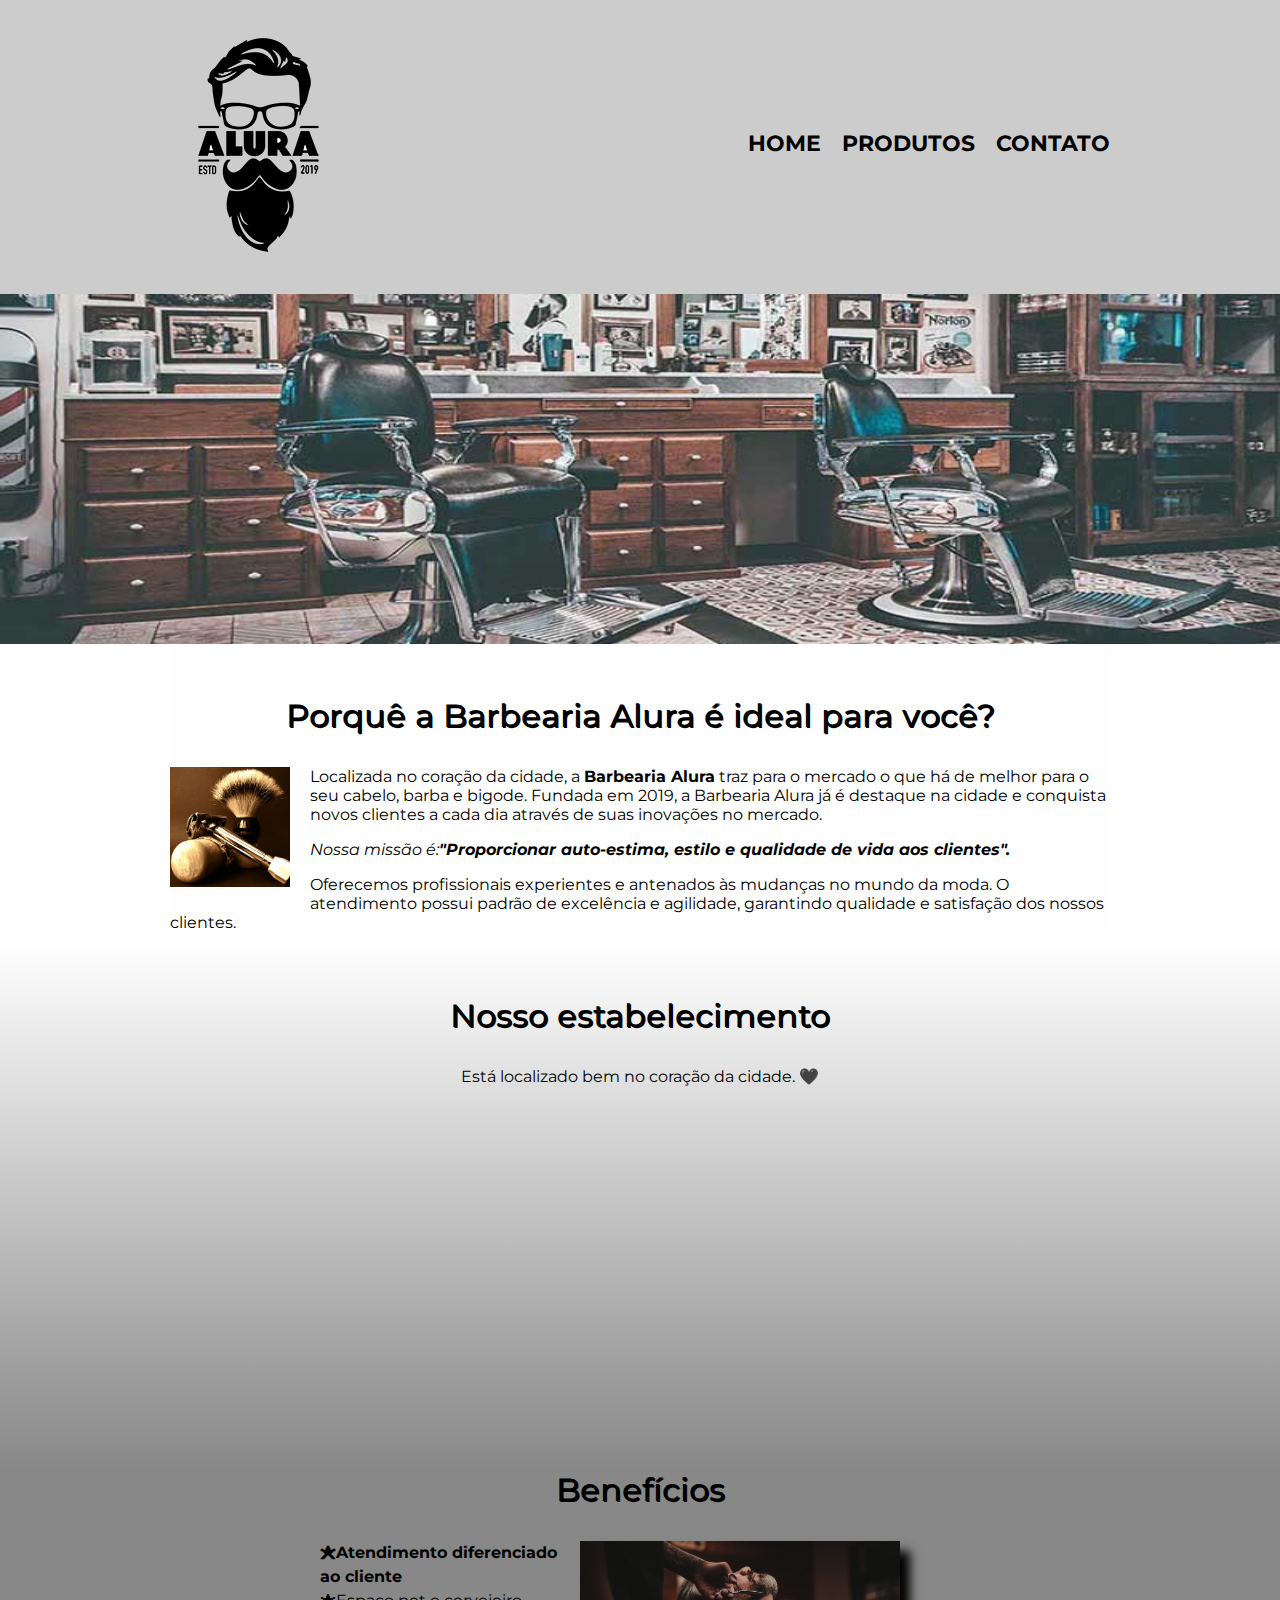
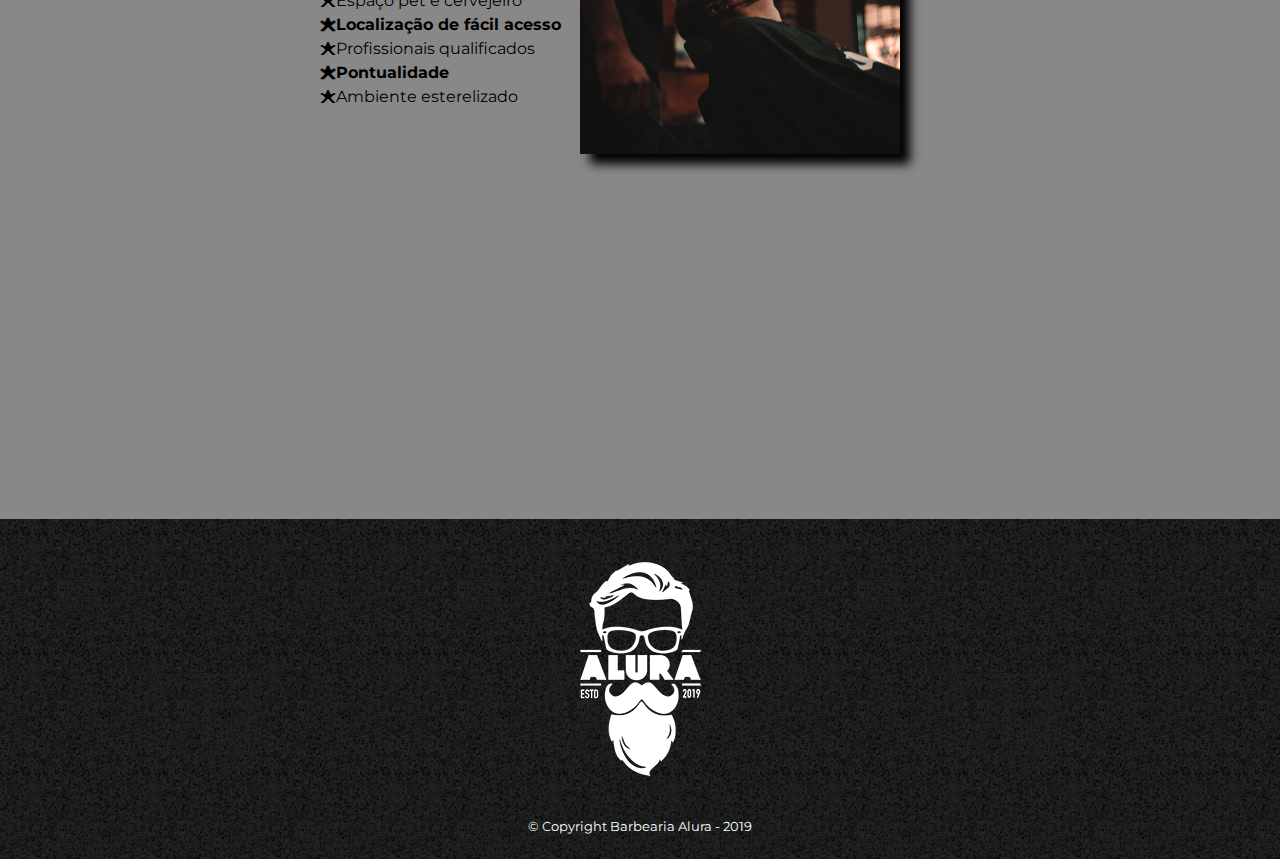
<file: index.html>
<!DOCTYPE html>
<html lang="en">
<head>
    <meta charset="UTF-8">
    <meta http-equiv="X-UA-Compatible" content="IE=edge">
    <meta name="viewport" content="width=device-width, initial-scale=1.0">
    <title>Barbearia Alura</title>
    <link rel="stylesheet" href="reset.css">
    <link rel="stylesheet" href="style.css">
    <link rel="preconnect" href="https://fonts.googleapis.com">
    <link rel="preconnect" href="https://fonts.gstatic.com" crossorigin>
    <link href="https://fonts.googleapis.com/css2?family=Montserrat:ital,wght@0,100;0,200;0,300;0,400;0,500;0,600;0,700;0,800;0,900;1,100;1,200;1,300;1,400;1,500;1,600;1,700;1,800;1,900&family=Vollkorn:ital,wght@0,400;0,700;1,400&display=swap" rel="stylesheet">
</head>
<body>
    
    <header class="cabecalho-produtos">
        <section class="menu">
            <img src="logo.png">

            <nav>
                <ul>
                    <li><a href="index.html">Home</a</li>
                    <li><a href="produtos.html">Produtos</a</li>
                    <li><a href="contato.html">Contato</a></li>
                </ul>
            </nav>
        </section>
    </header>
    
    <img class="banner" src="banner.jpg">
    
    <main>
        <section class="pagina-inicial">        
            <h2 class="titulo-inicial">Porquê a Barbearia Alura é ideal para você?</h2>

            <img class="utensilios" src="utensilios.jpg" alt="utensilios-barbearia"> 

            <p>Localizada no coração da cidade, a <strong>Barbearia Alura</strong> traz para o mercado o que há de melhor para o seu cabelo, barba e bigode. Fundada em 2019, a Barbearia Alura já é destaque na cidade e conquista novos clientes a cada dia através de suas inovações no mercado.</p>

            <p class="missao"><em>Nossa missão é:<strong>"Proporcionar auto-estima, estilo e qualidade de vida aos clientes".</strong></em></p>

            <p>Oferecemos profissionais experientes e antenados às mudanças no mundo da moda. O atendimento possui padrão de excelência e agilidade, garantindo qualidade e satisfação dos nossos clientes.</p>
        </section>

        <section class="mapa">
            <h3 class="titulo-localizacao">Nosso estabelecimento</h3>
            <p>Está localizado bem no coração da cidade. &#128420;</p>

        <div class="mapa-conteudo">
            <iframe src="https://www.google.com/maps/embed?pb=!1m18!1m12!1m3!1d3656.4499774665464!2d-46.63452058558495!3d-23.58818986846743!2m3!1f0!2f0!3f0!3m2!1i1024!2i768!4f13.1!3m3!1m2!1s0x94ce5a2b2ed7f3a1%3A0xab35da2f5ca62674!2sAlura%20-%20Escola%20Online%20de%20Tecnologia!5e0!3m2!1spt-BR!2sbr!4v1677689496414!5m2!1spt-BR!2sbr" width="100%" height="300" style="border:0;" allowfullscreen="" loading="lazy" referrerpolicy="no-referrer-when-downgrade"></iframe>
        </div>
        </section>
        
        <section class="beneficios">            
            <h3 class="titulo-beneficios">Benefícios</h3>
            <div class="conteudo-beneficios">
                <ul class="lista-beneficios">
                    <li class="itens">Atendimento diferenciado ao cliente</li>
                    <li class="itens">Espaço pet e cervejeiro</li>
                    <li class="itens">Localização de fácil acesso</li>
                    <li class="itens">Profissionais qualificados</li>
                    <li class="itens">Pontualidade</li>
                    <li class="itens">Ambiente esterelizado</li>
                </ul>
                <img class="imagem-beneficios" src="beneficios.jpg">
            </div>    

            <div class="video">
                <iframe width="100%" height="315" src="https://www.youtube.com/embed/wcVVXUV0YUY" frameborder="0" allow="accelerometer; autoplay; encrypted-media; gyroscope; picture-in-picture" allowfullscreen></iframe>
            </div>
        </section>
    </main>

    <footer>
        <img src="logo-branco.png">
        <p class="copyright">&copy; Copyright Barbearia Alura - 2019</p>
    </footer>
</body>
</html>
</file>
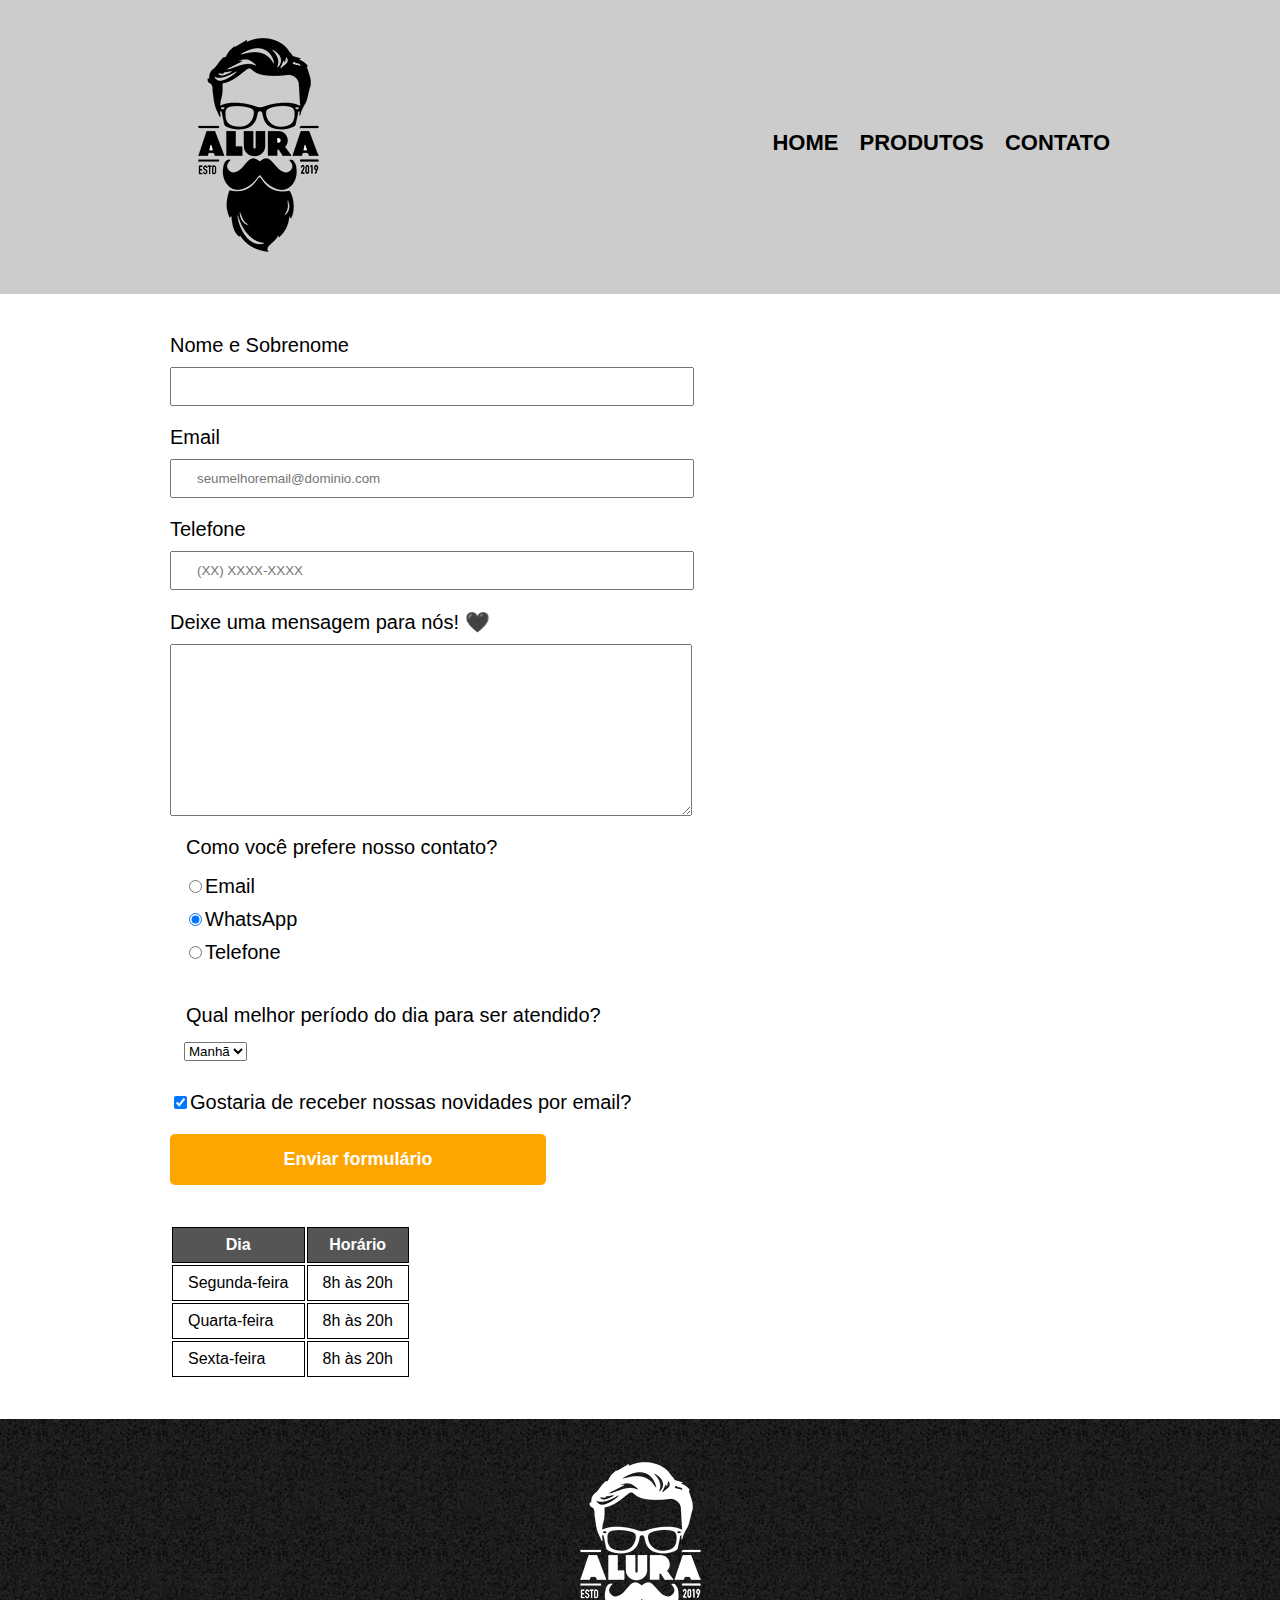
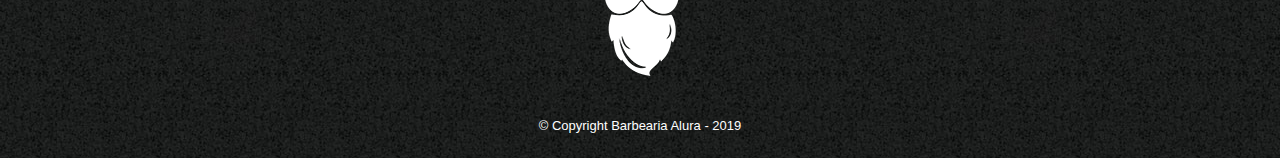
<file: contato.html>
<!DOCTYPE html>
<html lang="en">
<head>
    <meta charset="UTF-8">
    <meta http-equiv="X-UA-Compatible" content="IE=edge">
    <meta name="viewport" content="width=device-width, initial-scale=1.0">
    <link rel="stylesheet" href="reset.css">
    <link rel="stylesheet" href="style.css">
    
    <title>Contato - Barbearia Alura</title>
</head>
<body>
    <header class="cabecalho-produtos">
        <section class="menu">
            <img src="logo.png" alt="logo barbearia alura">

            <nav>
                <ul>
                    <li><a href="index.html">Home</a</li>
                    <li><a href="produtos.html">Produtos</a</li>
                    <li><a href="contato.html">Contato</a></li>
                </ul>
            </nav>
        </section>
    </header>

    <main class="conteudo-formulario">
        <form>
            <label for="nomesobrenome">Nome e Sobrenome</label>
            <input type="text" id="nomesobrenome" class="input-padrao" required>

            <label for="email">Email</label>
            <input type="email" id="email" class="input-padrao" required placeholder="seumelhoremail@dominio.com">

            <label for="telefone">Telefone</label>
            <input type="tel" id="telefone" class="input-padrao" required placeholder="(XX) XXXX-XXXX">

            <label for="mensagem">Deixe uma mensagem para nós! &#128420;</label>
            <textarea cols="68" rows="10" id="mensagem" class="input-padrao"></textarea>

            <fieldset class="entrada-dados">                
                <legend>Como você prefere nosso contato?</legend>
                
                <label for="radio-email"><input type="radio" name="contato" value="Email" id="radio-email">Email</label>
                
                <label for="radio-whatsapp"><input type="radio" name="contato" value="WhatsApp" id="radio-whatsapp" checked>WhatsApp</label>
                
                
                <label for="radio-telefone"><input type="radio" name="contato" value="Telefone" id="radio-telefone">Telefone</label>   
            </fieldset>
            
            <fieldset class="atendimento">
               <legend>Qual melhor período do dia para ser atendido?</legend>
                <select>
                    <option>Manhã</option>
                    <option>Tarde</option>
                    <option>Noite</option>
                </select> 
            </fieldset>
            
            <label class="checkbox"><input type="checkbox" checked>Gostaria de receber nossas novidades por email?</label>
            
            <input type="submit" value="Enviar formulário" class="enviar">
        </form>

        <table>
            <thead>
                <tr>
                    <th>Dia</th>
                    <th>Horário</th>
                </tr>
            </thead>
            <tbody>
                <tr>
                    <td>Segunda-feira</td>
                    <td>8h às 20h</td>
                </tr>

                <tr>
                    <td>Quarta-feira</td>
                    <td>8h às 20h</td>
                </tr>

                <tr>
                    <td>Sexta-feira</td>
                    <td>8h às 20h</td>
                </tr>
            </tbody>    
        </table>
    </main>

    <footer>
        <img src="logo-branco.png">
        <p class="copyright">&copy; Copyright Barbearia Alura - 2019</p>
    </footer>
</body>
</html>
</file>
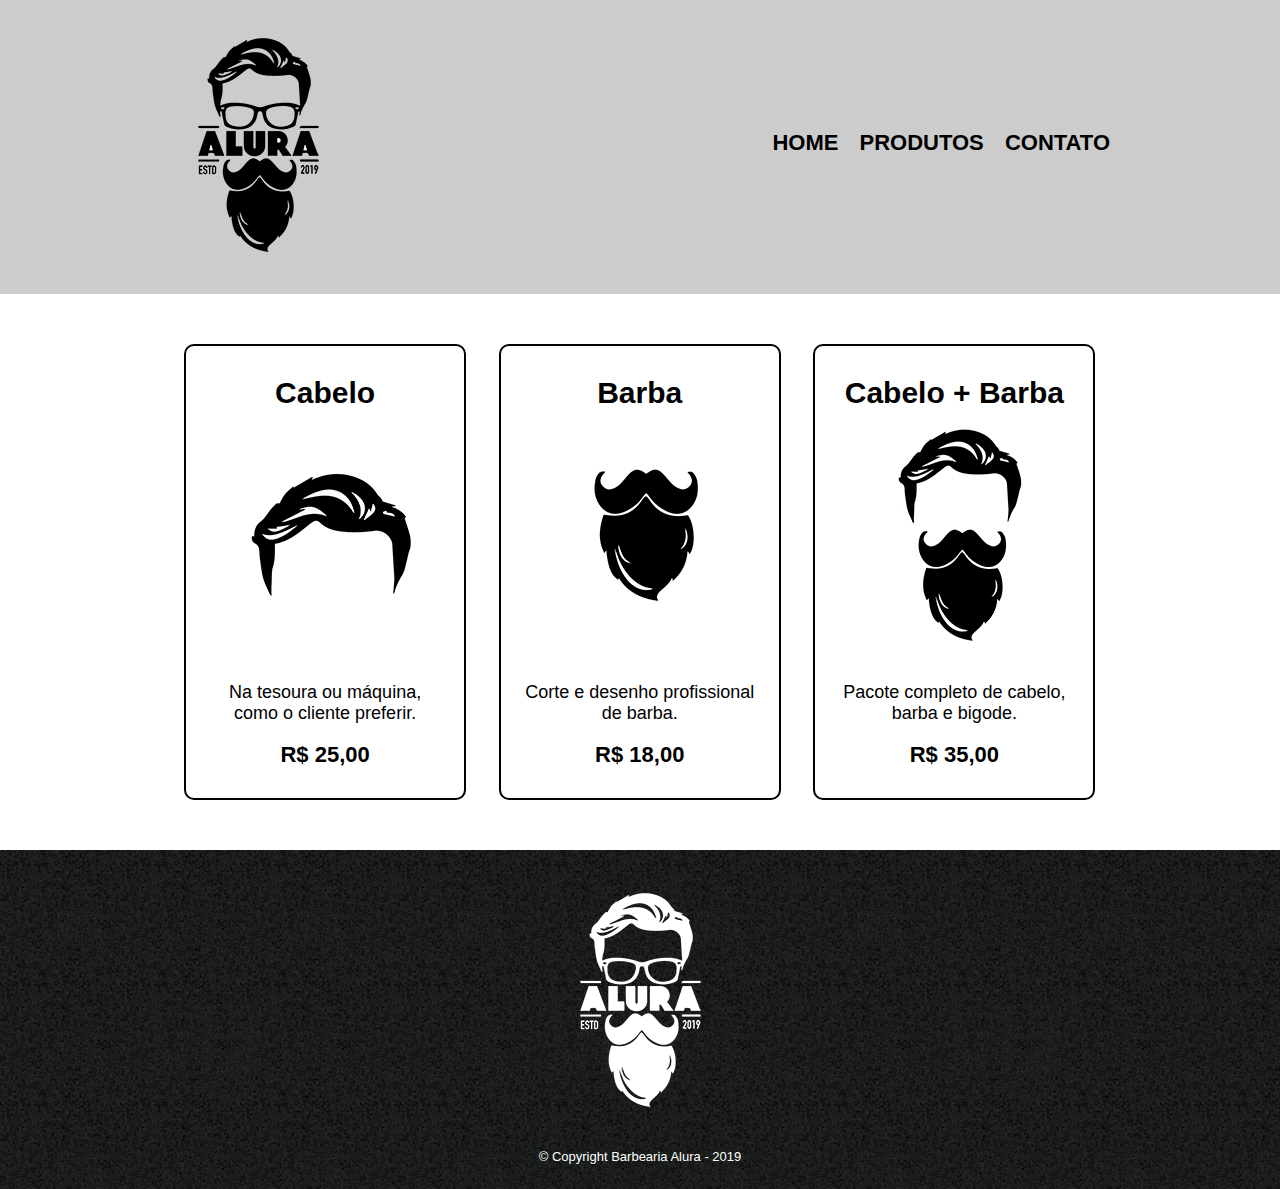
<file: produtos.html>
<!DOCTYPE html>
<html lang="en">
<head>
    <meta charset="UTF-8">
    <meta http-equiv="X-UA-Compatible" content="IE=edge">
    <meta name="viewport" content="width=device-width, initial-scale=1.0">
    <title>Produtos - Barbearia Alura</title>
    <link rel="stylesheet" href="reset.css">
    <link rel="stylesheet" href="style.css">
</head>
<body>
    <header class="cabecalho-produtos">
        <section class="menu">
            <img src="logo.png">

            <nav>
                <ul>
                    <li><a href="index.html">Home</a</li>
                    <li><a href="produtos.html">Produtos</a</li>
                    <li><a href="contato.html">Contato</a></li>
                </ul>
            </nav>
        </section>
    </header>

    <main class="principal-produtos">
        <ul class="produtos">
            <li>
                <h2>Cabelo</h2>
                <img src="cabelo.jpg">
                <p class="descricao">Na tesoura ou máquina, como o cliente preferir.</p>
                <p class="preco">R$ 25,00</p>
            </li>
                        
            <li>
                <h2>Barba</h2>
                <img src="barba.jpg">
                <p class="descricao">Corte e desenho profissional de barba.</p>
                <p class="preco">R$ 18,00</p>
            </li>
            
            <li>
                <h2>Cabelo + Barba</h2>
                <img src="cabelo+barba.jpg">
                <p class="descricao">Pacote completo de cabelo, barba e bigode.</p>
                <p class="preco">R$ 35,00</p>
            </li>
        </ul>
    </main>

    <footer>
        <img src="logo-branco.png">
        <p class="copyright">&copy; Copyright Barbearia Alura - 2019</p>
    </footer>
</body>
</html>
</file>
<file: style.css>
body {
    font-family: 'Montserrat', sans-serif;
}

.cabecalho-produtos {
    background: #CCCCCC;
    padding: 20px 0;
}

.menu {
    position: relative;
    width: 940px;
    margin: 0 auto;

}

nav {
    position: absolute;
    top: 110px;
    right: 0;
}

nav li {
    display: inline;
    margin: 0 0 0 15px;
}

nav a {
    text-transform: uppercase;
    color:black;
    font-weight: bold;
    font-size: 22px;
    text-decoration: none;
    transition: 0.3s;
}

nav a:hover {
    color:#C78C19;
    text-decoration: underline;
}

.produtos {
    width: 940px;
    margin: 0 auto;
    padding: 50px 0;
}

.produtos li {
    display: inline-block;
    text-align: center;
    width: 30%;
    vertical-align: top;
    margin: 0 1.5%;
    padding: 30px 20px;
    box-sizing: border-box;
    border: 2px solid #000000;
    border-radius: 10px;
}

.produtos li:hover {
    border-color: #C78C19;
}

.produtos li:hover h2 {
    font-size: 35px;
}

.produtos li:active {
    border-color: #088c19;
}

.produtos h2 {
    font-size: 30px;
    font-weight: bold;
}

.produtos .descricao {
    font-size: 18px;
}

.produtos .preco {
    font-size: 22px;
    font-weight: bold;
    margin: 10px 0 0;
}

footer {
    text-align: center;
    background: url("bg.jpg");
    padding: 25px 0;
}

.copyright {
    font-size: 13px;
    color: #FFFFFF;
    margin: 20px 0 0;
}

.conteudo-formulario{
    width: 940px;
    margin: 0 auto;    
}

/* FORMULÁRIO */

form {
    margin: 40px 0;
}

form label, form legend {
    display: block;
    font-size: 20px;
    margin: 0 0 10px;
}

fieldset {
    border: none;
}

.input-padrao {
    display: block;
    margin: 0 0 20px;
    padding: 10px 25px;
    width: 50%;
}

.checkbox {
    margin: 20px 0;
}

.atendimento {
    margin-top: 20px;
}

.enviar {
    width: 40%;
    padding: 15px 0;
    background: orange;
    color: white;
    font-weight: bold;
    font-size: 18px;
    border: none;
    border-radius: 5px;
    transition: 0.3s;
    cursor: pointer;
}

.enviar:hover {
    background: darkorange;
    font-size: 22px;
}   

table {
    margin: 20px 0 40px;
}

thead {
    background: #555555;
    color: white;
    font-weight: bold;
}

td, th {
    border: 1px solid #000000;
    padding: 8px 15px
}

/* ESTILO - PÁGINA INICIAL */

.banner {
    width: 100%;
    height: 350px;
}

.titulo-inicial, .titulo-beneficios, .titulo-localizacao {
    text-align: center;
    font-size: 2em;
    margin: 0 0 1em;
    clear: left;
    font-weight: 500;
    text-shadow: 1px 1px #000000;
}

.pagina-inicial {
    padding: 3em 0 0;
    background: #FEFEFE;
    width: 940px;
    margin: 0 auto;
}

.pagina-inicial p {
    margin: 0 0 1em;
}

.pagina-inicial strong {
    font-weight: bold;
}

.pagina-inicial em {
    font-style: italic;
}

.utensilios {
    width: 120px;
    float: left;
    margin: 0 20px 20px 0;
}

.mapa {
    padding: 3em 0;
    background: linear-gradient(#FEFEFE, #888888);
}

.mapa p {
    margin: 0 0 2em;
    text-align: center;
}

.mapa-conteudo {
    width: 940px;
    margin: 0 auto;
}

.beneficios {
    padding: 3em auto;
    background: #888888;
}

.conteudo-beneficios {
    width: 640px;
    margin: 0 auto;
}

.lista-beneficios {
    width: 40%;
    display: inline-block;
    vertical-align: top;
    list-style: none;
}

.itens {
    line-height: 1.5;
}

.itens:nth-child(odd) {
    font-weight: bold;
}

.itens::before {
    content: "🟊";
}

.imagem-beneficios {
    width: 50%;
    transition: 0.2s;
    box-shadow: 10px 10px 10px #000000;
}

.imagem-beneficios:hover {
    opacity: 0.3;
}

.video {
    width: 560px;
    margin: 2em auto 0;
    padding-bottom: 10px;
}

@media screen and (max-width:480px) {
    .cabecalho-produtos, .pagina-inicial, .conteudo-beneficios, .mapa-conteudo, .video {
        width: auto;
    }

    .menu {
        width: 100%;
        text-align: center;
    }

    .banner {
        text-align: center;
    }

    nav {
        position: static;
    }

    .lista-beneficios, .imagem-beneficios {
        width: 100%;
    }

    .conteudo-formulario {
        width: 100%;
        padding: 0 15px;
    }

    .produtos {
        width: 100%;
    }

    .produtos li {
        display: block;
        width: 100%;
        margin: 10px auto;
    }

    .principal-produtos {
        padding: 0 10px;
    }

}
</file>
